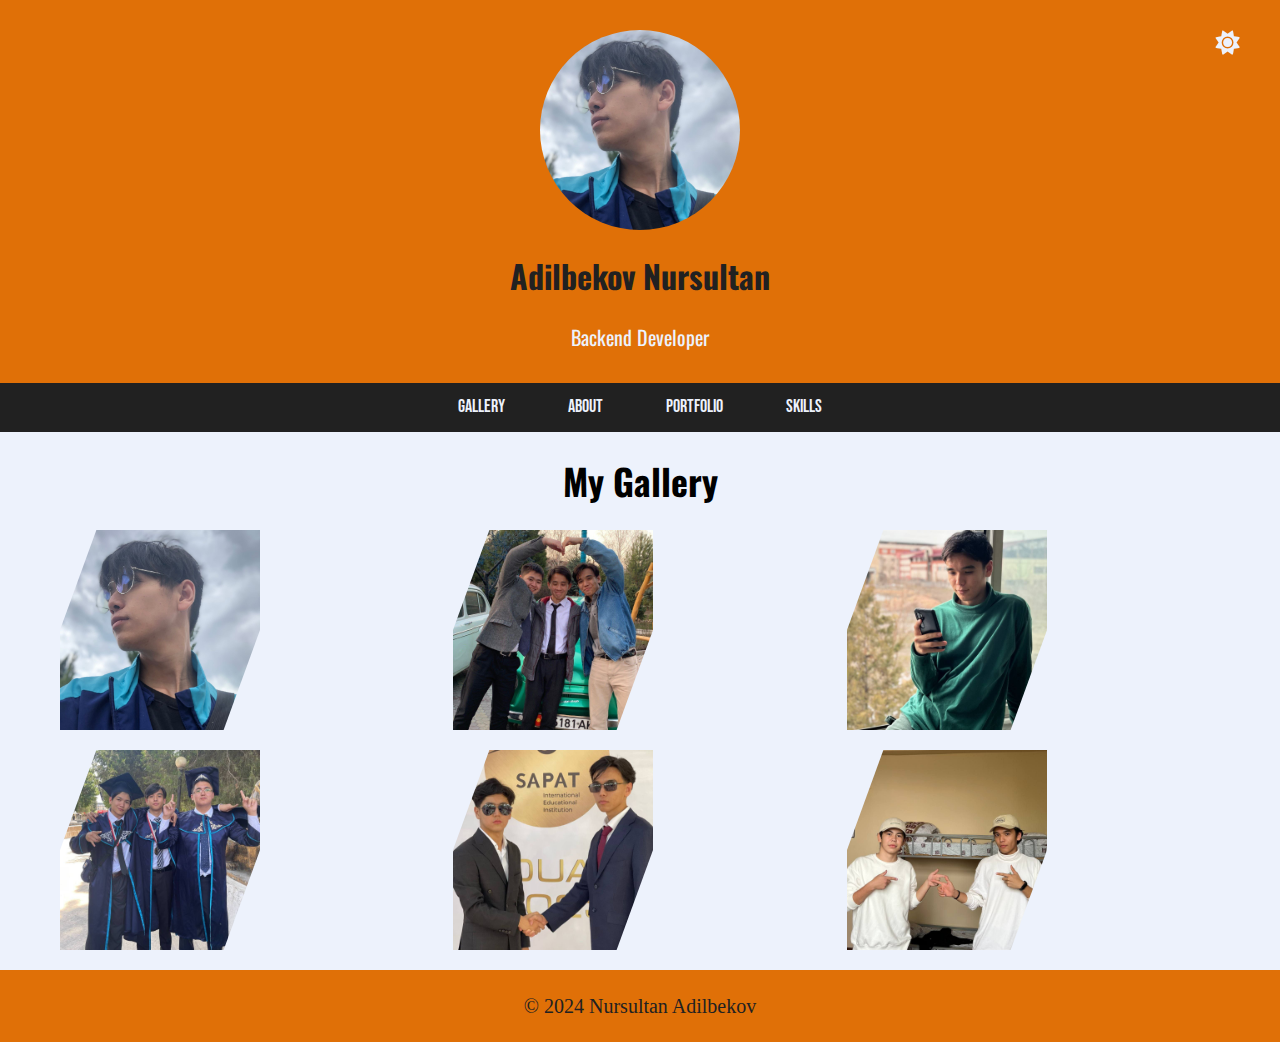
<file: index.html>
<!DOCTYPE html>
<html lang="en">

  <head>
  <meta charset="UTF-8">
  <meta name="viewport" content="width=device-width, initial-scale=1.0">
  <!-- Text Fonts -->
  <link rel="preconnect" href="https://fonts.googleapis.com">
  <link rel="preconnect" href="https://fonts.gstatic.com" crossorigin>
  <link href="https://fonts.googleapis.com/css2?family=Bebas+Neue&family=DM+Serif+Display:ital@0;1&family=Oswald:wght@200..700&family=Roboto:wght@400;700&display=swap" rel="stylesheet">
  <!-- Font Awesome for icons-->
  <link rel="stylesheet" href="https://cdnjs.cloudflare.com/ajax/libs/font-awesome/6.0.0-beta3/css/all.min.css">

  <!-- CSS -->
  <link rel="stylesheet" href="styles.css">

  <title>Nursultan Adilbekov - Backend Developer</title>
</head>

<body>
  <!-- JS -->
  <script src="java.js"></script>
    <header>
      <img src="img/me1.jpeg" alt="Profile Picture" class="profile-img">
      <h1 class="glorious-text">Adilbekov Nursultan</h1>
      <p class="glorious-text">Backend Developer</p>
    </header>
    <!-- Menu bar -->
    <nav>
      <ul>
        <!-- Nightmode button -->
        <button id="theme-toggle" onclick="toggleNightMode()">
        <i id="theme-icon" class="fas fa-sun"></i> <!-- Default moon icon -->
        </button>          
          <li><a href="./index.html">Gallery</a></li>
          <li><a href="./about.html">About</a></li>
          <li><a href="./portfolio.html">Portfolio</a></li>
          <li><a href="./skills.html">Skills</a></li>
        </ul>
    </nav>
    <!-- My Gallery -->
    <div class="container">
      <h2 class="glorious-text" >My Gallery</h2>
      <div class="gallery">
        <div class="image"><img src="img/me1.jpeg" alt="Image 1"></div>
        <div class="image"><img src="img/me2.jpeg" alt="Image 2"></div>
        <div class="image"><img src="img/me3.jpeg" alt="Image 3"></div>
        <div class="image"><img src="img/me4.jpeg" alt="Image 4"></div>
        <div class="image"><img src="img/me5.jpeg" alt="Image 5"></div>
        <div class="image"><img src="img/me6.jpeg" alt="Image 6"></div>
      </div>
  </div>

    <footer>
        <p>&copy; 2024 Nursultan Adilbekov</p>
    </footer>
</body>

</html>
</file>
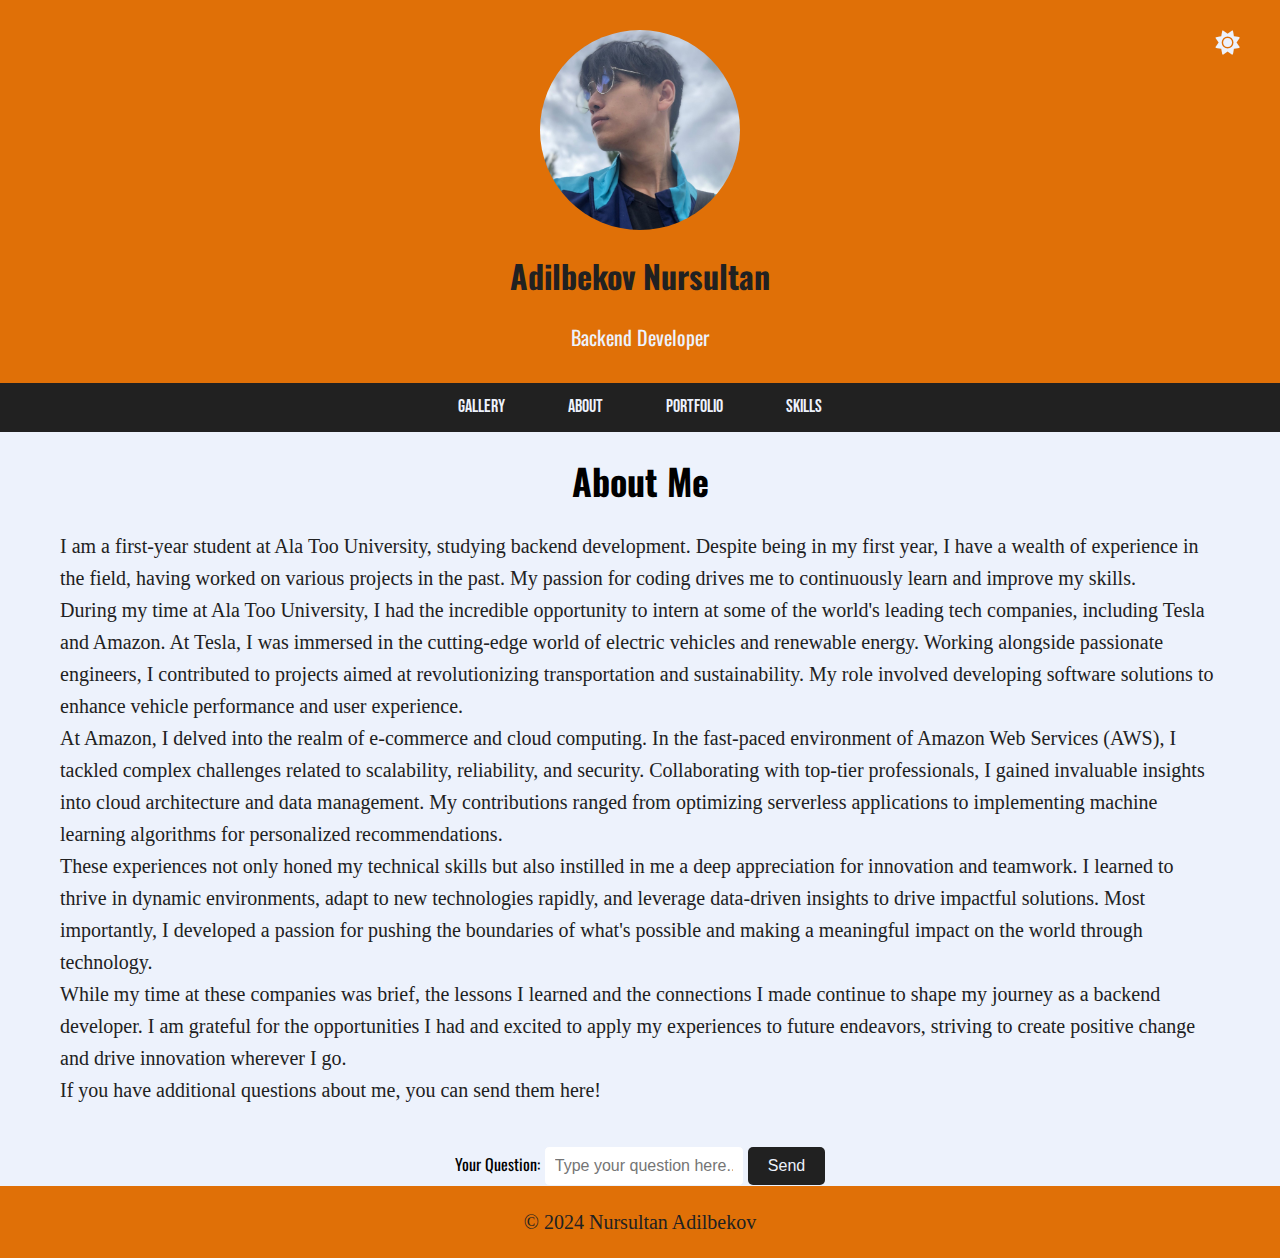
<file: about.html>
<!DOCTYPE html>
<html lang="en">
<head>
    <!-- Text Fonts -->
    <link rel="preconnect" href="https://fonts.googleapis.com">
    <link rel="preconnect" href="https://fonts.gstatic.com" crossorigin>
    <link href="https://fonts.googleapis.com/css2?family=Bebas+Neue&family=DM+Serif+Display:ital@0;1&family=Oswald:wght@200..700&display=swap" rel="stylesheet">
    <meta charset="UTF-8">
    <!-- Font Awesome for icons-->
    <link rel="stylesheet" href="https://cdnjs.cloudflare.com/ajax/libs/font-awesome/6.0.0-beta3/css/all.min.css">
    <meta name="viewport" content="width=device-width, initial-scale=1.0">
    <meta name="description" content="Portfolio of Nursultan Adilbekov, a Backend Developer and student at Ala Too University.">
    <!-- CSS -->
    <link rel="stylesheet" href="styles.css">

    <title>Nursultan Adilbekov - Backend Developer</title>
</head>
<body>
    <!-- JS -->
    <script src="java.js"></script>

    <header>
        <img src="img/me1.jpeg" alt="Profile Picture of Nursultan Adilbekov" class="profile-img">
        <h1 class="glorious-text">Adilbekov Nursultan</h1>
        <p class="glorious-text">Backend Developer</p>
    </header>
    <!-- Menu bar -->
    <nav>
        <ul>
            <!-- Nightmode button -->
            <button id="theme-toggle" onclick="toggleNightMode()">
                <i id="theme-icon" class="fas fa-sun"></i>
              </button>            
            <li><a href="./index.html">Gallery</a></li>
            <li><a href="./about.html">About</a></li>
            <li><a href="./portfolio.html">Portfolio</a></li>
            <li><a href="./skills.html">Skills</a></li>
        </ul>
    </nav>

    <div class="container">
        <!--Github user information-->
        <div class="user-info" id="user-info">
            <div id="user-data"></div>
        </div>

        <div class="repo-info" id="about">
            <h2 class="glorious-text">About Me</h2>
            <p>I am a first-year student at Ala Too University, studying backend development. Despite being in my first year, I have a wealth of experience in the field, having worked on various projects in the past. My passion for coding drives me to continuously learn and improve my skills.</p>
            <p>During my time at Ala Too University, I had the incredible opportunity to intern at some of the world's leading tech companies, including Tesla and Amazon. At Tesla, I was immersed in the cutting-edge world of electric vehicles and renewable energy. Working alongside passionate engineers, I contributed to projects aimed at revolutionizing transportation and sustainability. My role involved developing software solutions to enhance vehicle performance and user experience.</p>
            <p>At Amazon, I delved into the realm of e-commerce and cloud computing. In the fast-paced environment of Amazon Web Services (AWS), I tackled complex challenges related to scalability, reliability, and security. Collaborating with top-tier professionals, I gained invaluable insights into cloud architecture and data management. My contributions ranged from optimizing serverless applications to implementing machine learning algorithms for personalized recommendations.</p>
            <p>These experiences not only honed my technical skills but also instilled in me a deep appreciation for innovation and teamwork. I learned to thrive in dynamic environments, adapt to new technologies rapidly, and leverage data-driven insights to drive impactful solutions. Most importantly, I developed a passion for pushing the boundaries of what's possible and making a meaningful impact on the world through technology.</p>
            <p>While my time at these companies was brief, the lessons I learned and the connections I made continue to shape my journey as a backend developer. I am grateful for the opportunities I had and excited to apply my experiences to future endeavors, striving to create positive change and drive innovation wherever I go.</p>
            <p>If you have additional questions about me, you can send them here!</p>
        </div>
        
    </div>

    <section>
        <!-- Taskbar for questions -->
        <form action="" onsubmit="handleSubmit(event)">
            <label for="question">Your Question:</label>
            <input type="text" id="question" placeholder="Type your question here..." required>
            <button type="submit">Send</button>
        </form>
    </section>
    
    <footer>
        <p>&copy; 2024 Nursultan Adilbekov</p>
    </footer>
</body>
</html>
</file>
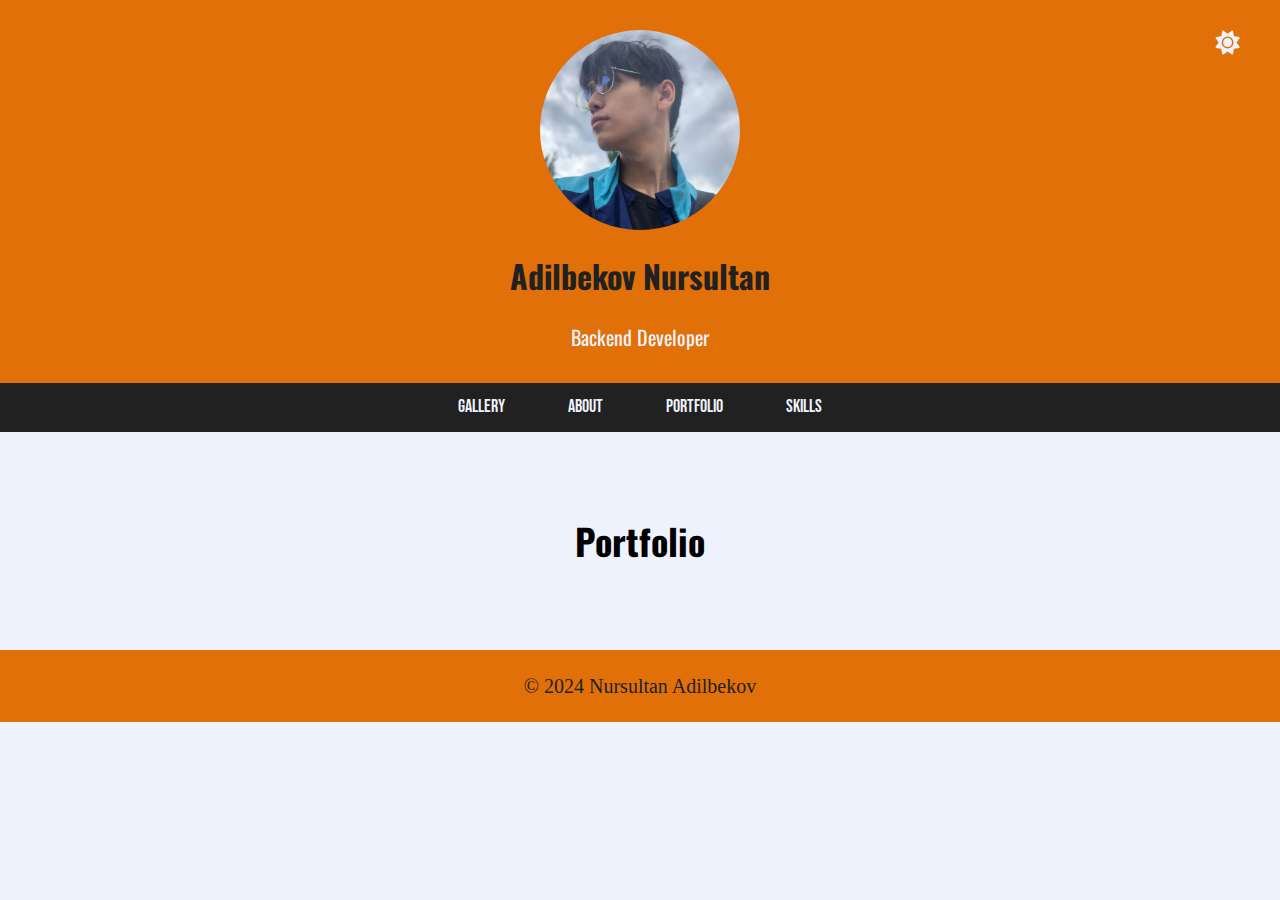
<file: portfolio.html>
<!DOCTYPE html>
<html lang="en">
<head>
    <!-- Menu bar -->
    <link rel="preconnect" href="https://fonts.googleapis.com">
    <link rel="preconnect" href="https://fonts.gstatic.com" crossorigin>
    <link href="https://fonts.googleapis.com/css2?family=Bebas+Neue&family=DM+Serif+Display:ital@0;1&family=Oswald:wght@200..700&display=swap" rel="stylesheet">
    <link rel="preconnect" href="https://fonts.googleapis.com">
    <link rel="preconnect" href="https://fonts.gstatic.com" crossorigin>
    <link href="https://fonts.googleapis.com/css2?family=Bebas+Neue&family=Oswald:wght@200..700&display=swap" rel="stylesheet">
    <link rel="preconnect" href="https://fonts.googleapis.com">
    <link rel="preconnect" href="https://fonts.gstatic.com" crossorigin>
    <link href="https://fonts.googleapis.com/css2?family=Oswald:wght@200..700&display=swap" rel="stylesheet">
    <link rel="preconnect" href="https://fonts.googleapis.com">
    <link rel="preconnect" href="https://fonts.gstatic.com" crossorigin>
    <link href="https://fonts.googleapis.com/css2?family=Oswald:wght@200..700&display=swap" rel="stylesheet">
    <!-- Font Awesome for icons -->
    <link rel="stylesheet" href="https://cdnjs.cloudflare.com/ajax/libs/font-awesome/6.0.0-beta3/css/all.min.css">
    <meta charset="UTF-8">
    <meta name="viewport" content="width=device-width, initial-scale=1.0">
    <!-- CSS -->
    <link rel="stylesheet" href="styles.css">
    <title>Nursultan Adilbekov - Backend Developer</title>
</head>
<body>
  <!-- JS -->
  <script src="java.js"></script>
  <header>
      <img src="img/me1.jpeg" alt="Profile Picture" class="profile-img">
        <h1 class="glorious-text">Adilbekov Nursultan</h1>
        <p class="glorious-text">Backend Developer</p>
      </header>
      <!-- Menu bar -->
      <nav>
        <ul>
           <!-- Nightmode button -->
          <button id="theme-toggle" onclick="toggleNightMode()">
            <i id="theme-icon" class="fas fa-sun"></i>
          </button>        
            <li><a href="./index.html">Gallery</a></li>
            <li><a href="./about.html">About</a></li>
            <li><a href="./portfolio.html">Portfolio</a></li>
            <li><a href="./skills.html">Skills</a></li>
          </ul>
      </nav>
       <!-- Section of Reposotories from github through api -->
      <section id="portfolio" class="section">
        <h2 class="glorious-text">Portfolio</h2>
        <div class="portfolio-items">
        </div>
      </section>
      <footer>
        <p>&copy; 2024 Nursultan Adilbekov</p>
      </footer>
</body>
</html>
</file>
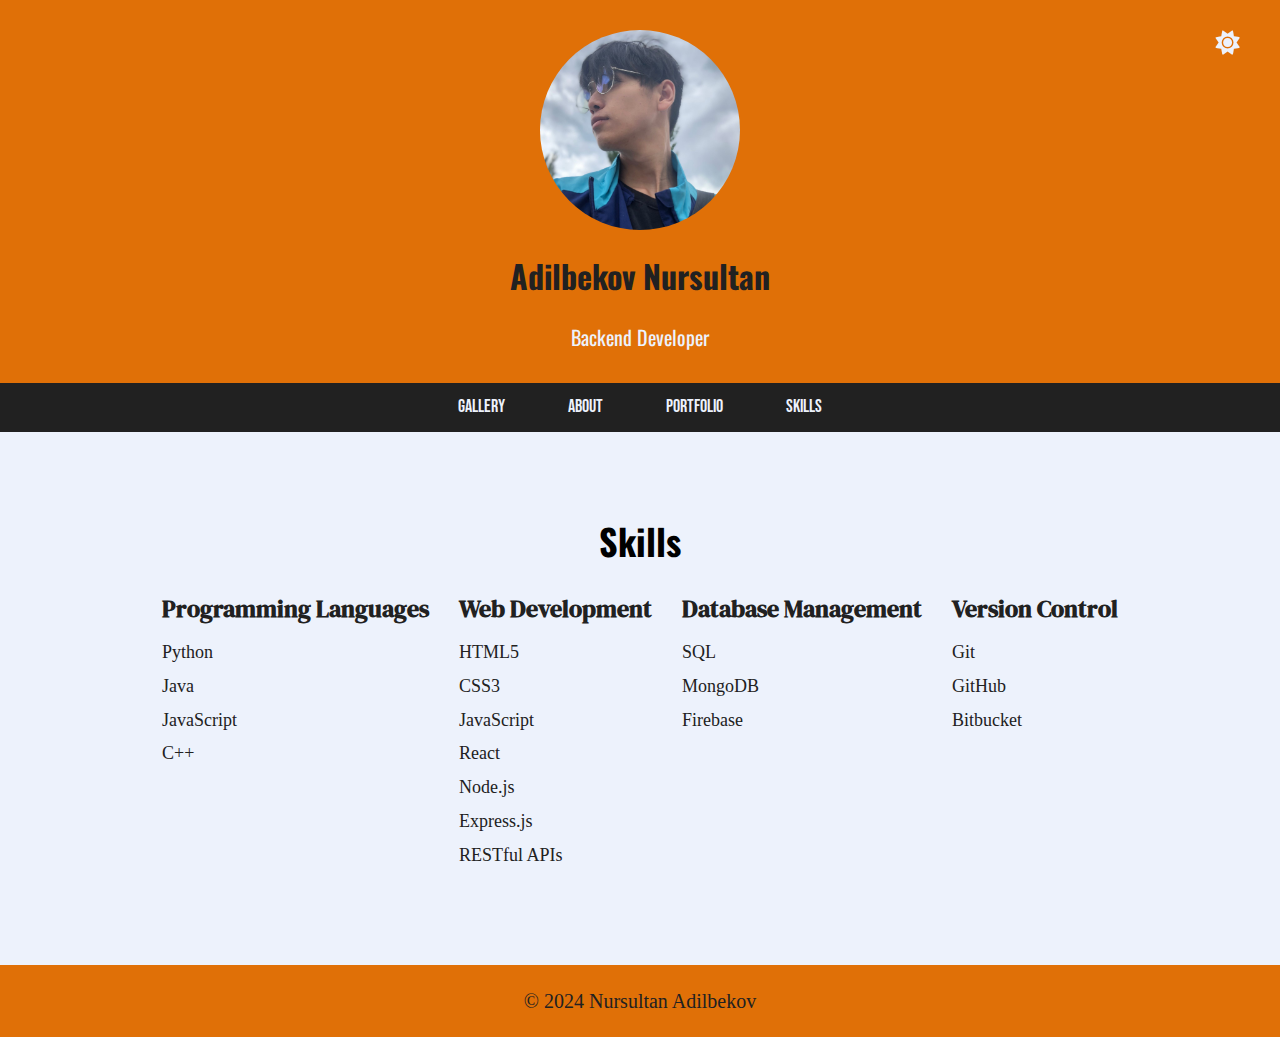
<file: skills.html>
<!DOCTYPE html>
<html lang="en">
<head>
     <!-- Text Font -->
    <link rel="preconnect" href="https://fonts.googleapis.com">
    <link rel="preconnect" href="https://fonts.gstatic.com" crossorigin>
    <link href="https://fonts.googleapis.com/css2?family=Bebas+Neue&family=DM+Serif+Display:ital@0;1&family=Oswald:wght@200..700&display=swap" rel="stylesheet">
    <link rel="preconnect" href="https://fonts.googleapis.com">
    <link rel="preconnect" href="https://fonts.gstatic.com" crossorigin>
    <link href="https://fonts.googleapis.com/css2?family=Bebas+Neue&family=Oswald:wght@200..700&display=swap" rel="stylesheet">
    <link rel="preconnect" href="https://fonts.googleapis.com">
    <link rel="preconnect" href="https://fonts.gstatic.com" crossorigin>
    <link href="https://fonts.googleapis.com/css2?family=Oswald:wght@200..700&display=swap" rel="stylesheet">
    <link rel="preconnect" href="https://fonts.googleapis.com">
    <link rel="preconnect" href="https://fonts.gstatic.com" crossorigin>
    <link href="https://fonts.googleapis.com/css2?family=Oswald:wght@200..700&display=swap" rel="stylesheet">
    <!-- Awesome Font for icons -->
    <link rel="stylesheet" href="https://cdnjs.cloudflare.com/ajax/libs/font-awesome/6.0.0-beta3/css/all.min.css">
    <meta charset="UTF-8">
    <meta name="viewport" content="width=device-width, initial-scale=1.0">
    <!-- CSS -->
    <link rel="stylesheet" href="styles.css">
    <title>Nursultan Adilbekov - Backend Developer</title>
</head>
<body>
     <!-- JS -->
    <script src="java.js"></script>
    <header>
        <img src="img/me1.jpeg" alt="Profile Picture" class="profile-img">
        <h1 class="glorious-text">Adilbekov Nursultan</h1>
        <p class="glorious-text">Backend Developer</p>
      </header>
      <!-- Menu bar -->
      <nav>
        <ul>
             <!-- Nightmode button -->
            <button id="theme-toggle" onclick="toggleNightMode()">
                <i id="theme-icon" class="fas fa-sun"></i>
              </button>  
            <li><a href="./index.html">Gallery</a></li>
            <li><a href="./about.html">About</a></li>
            <li><a href="./portfolio.html">Portfolio</a></li>
            <li><a href="./skills.html">Skills</a></li>
          </ul>
      </nav>
       <!-- Section Skills -->
      <section id="skills" class="section">
        <h2 class="glorious-text">Skills</h2>
        <div class="skills-list">
            <div class="skill">
                <h3>Programming Languages</h3>
                <ul>
                    <li>Python</li>
                    <li>Java</li>
                    <li>JavaScript</li>
                    <li>C++</li>
                </ul>
            </div>
            <div class="skill">
                <h3>Web Development</h3>
                <ul>
                    <li>HTML5</li>
                    <li>CSS3</li>
                    <li>JavaScript</li>
                    <li>React</li>
                    <li>Node.js</li>
                    <li>Express.js</li>
                    <li>RESTful APIs</li>
                </ul>
            </div>
            <div class="skill">
                <h3>Database Management</h3>
                <ul>
                    <li>SQL</li>
                    <li>MongoDB</li>
                    <li>Firebase</li>
                </ul>
            </div>
            <div class="skill">
                <h3>Version Control</h3>
                <ul>
                    <li>Git</li>
                    <li>GitHub</li>
                    <li>Bitbucket</li>
                </ul>
            </div>
        </div>
    </section>
      <footer>
        <p>&copy; 2024 Nursultan Adilbekov</p>
      </footer>
</body>
</html>
</file>
<file: styles.css>
* {
  box-sizing: border-box;
  margin: 0;
  padding: 0;
}

body {
  font-family: "Oswald", sans-serif;
  background-color: var(--primary-color);
  color: var(--sceondary-color);
  line-height: 1.6;
  overflow-x: hidden;
}

.avatar {
  width: 200px;
  height: 200px;
  border-radius: 50%;
  margin-bottom: 20px;
  box-shadow: 0 4px 8px rgba(0, 0, 0, 0.2);
  transition: transform 0.3s ease, box-shadow 0.3s ease;
}

.avatar:hover {
  transform: scale(1.05);
  box-shadow: 0 8px 16px rgba(0, 0, 0, 0.4);
}


a {
  text-decoration: none;
  color: var(--secondary-color);
  transition: color 0.3s ease;
}

a:hover {
  color:  var(--lightorange-color);
}

h1, h2, h3 {
  font-family: "DM Serif Display", serif;
  margin-bottom: 20px;
  font-weight: 700;
}

.container {
  max-width: 1200px;
  margin: 0 auto;
  padding: 20px;
}

header {
  background-color:  var(--lightorange-color);
  color: var(--secondary-color);
  padding: 30px 0;
  text-align: center;
}

header p{
  color: var(--primary-color);
}

nav {
  font-family: "Bebas Neue", sans-serif;
  background-color: var(--secondary-color);
  padding: 10px 0;
  text-align: center;
}

nav ul {
  list-style-type: none;
}

nav ul li {
  display: inline-block;
  margin: 0 10px;
}

nav ul li a {
  color: var(--primary-color);
  font-size: 18px;
  padding: 10px 20px;
  border-radius: 5px;
}

.section {
  padding: 60px 0;
  text-align: center;
}

h2 {
  color: var(--link-color);
  font-size: 36px;
  text-align: center;
}

.user-info{
  font-size: 20px;
  font-family: "Oregano", cursive;
}

.glorious-text{
  font-family: "Oswald", sans-serif;
}

p{
  font-family: "Oregano", cursive;
  font-size: 20px;
  color: var(--secondary-color);
}

.section p {
  font-size: 18px;
  margin-bottom: 30px;
  font-family: "Oregano", cursive;
  color: var(--secondary-color);
}

.portfolio-items {
  display: grid;
  grid-template-columns: repeat(auto-fit, minmax(250px, 1fr));
  gap: 20px;
}

.portfolio-item {
  background-color: var(--primary-color);
  padding: 20px;
  border-radius: 5px;
  box-shadow: 0 2px 4px rgba(0, 0, 0, 0.1);
  transition: transform 0.3s ease;
}

.portfolio-item:hover {
  transform: translateY(-5px);
}

.portfolio-item h3 {
  margin-bottom: 10px;
  font-size: 24px;
}

.portfolio-item p {
  font-family: "Oswald", sans-serif;
  font-size: 16px;
}

footer {
  background-color: var(--lightorange-color);
  color: var(--primary-color);
  padding: 20px 0;
  text-align: center;
}

.profile-img {
  border-radius: 50%;
  width: 200px;
  height: 200px;
  margin: 0 auto;
  display: block;
  margin-bottom: 20px;
}

.skills-list {
  display: grid;
  grid-template-columns: repeat(auto-fit, minmax(200px, 1fr));
  gap: 30px;
}

.skill {
  text-align: left;
}

.skill ul {
  list-style: none;
  padding: 0;
}

.skill h3 {
  margin-bottom: 10px;
}

.skill li {
  margin-bottom: 5px;
}
.gallery {
  display: grid;
  grid-template-columns: repeat(3, 1fr);
  gap: 20px;
}

.image {
  position: relative;
  overflow: hidden;
  width: 200px;
  height: 200px;
  transform: skew(-20deg);
  transition: transform 0.3s ease;
}

.image img {
  width: 100%;
  height: 100%;
  display: block;
  object-fit: cover;
  transform: skew(20deg);
  transition: transform 0.3s ease;
}

.image:hover {
  transform: skew(-20deg) scale(1.1);
}

.image::before {
  position: absolute;
  top: -50%;
  left: -50%;
  width: 200%;
  height: 200%;
  background: rgba(0, 0, 0, 0.5);
  opacity: 0;
  transition: opacity 0.3s ease;
}

.image:hover::before {
  opacity: 1;
}

.image::after {
  position: absolute;
  top: 50%;
  left: 50%;
  transform: translate(-50%, -50%) skew(20deg);
  color: var(--primary-color);
  font-size: 16px;
  font-weight: bold;
  opacity: 0;
  transition: opacity 0.3s ease;
}

.image:hover::after {
  opacity: 1;
}

.portfolio-item img {
  width: 100%;
  height: auto;
  display: block;
  border-radius: 10px;
  box-shadow: 0 0 10px rgba(0, 0, 0, 0.1);
  transition: transform 0.3s ease;
}

.portfolio-item img:hover {
  transform: scale(1.1);
}

.portfolio-item {
  text-align: center;
}

.portfolio-item img {
  max-width: 100%;
  height: auto;
  display: block;
  border-radius: 10px;
  margin: 0 auto 10px;
}

.portfolio-item h3 {
  margin-bottom: 5px;
}

.portfolio-item p {
  margin-bottom: 10px;
}

.portfolio-item button {
  background-color: var(--secondary-color);
  color: var(--primary-color);
  padding: 10px 20px;
  border: none;
  border-radius: 5px;
  cursor: pointer;
  transition: background-color 0.3s;
}

.portfolio-item button:hover {
  background-color:  var(--lightorange-color);
}

section {
  margin-top: 20px;
  text-align: center;
}

input[type="text"] {
  padding: 10px;
  width: 200px;
  border: 1px solid var(--primary-color);
  border-radius: 5px;
  font-size: 16px;
}

button{
  padding: 10px 20px;
  background-color: var(--secondary-color);
  color: var(--primary-color);
  border: none;
  border-radius: 5px;
  cursor: pointer;
  font-size: 16px;
}
button:hover {
  background-color: var(--lightorange-color);
}
#skills {
  text-align: center;
  margin-top: 20px;
}
.skill {
  margin-bottom: 30px;
}

.skill h3 {
  color: var(--sceondary-color);
  font-size: 24px;
  margin-bottom: 10px;
}

.skill ul {
  list-style-type: none;
  padding: 0;
}

.skill ul li {
  font-family: "Oregano", cursive;
  font-size: 18px;
  margin-bottom: 5px;
}

.skills-list {
  display: flex;
  justify-content: center;
  flex-wrap: wrap;
}

@media (max-width: 768px) {
  .skill {
    width: 50%;
  }
}

#contact {
  text-align: center;
  margin-top: 20px;
}

.contact-info {
  max-width: 600px;
  margin: 0 auto;
}

.contact-info p {
  font-size: 18px;
  margin-bottom: 15px;
}

.social-links {
  list-style-type: none;
  padding: 0;
}

.social-links li {
  display: inline-block;
  margin-right: 10px;
}

.social-links li a {
  text-decoration: none;
  color: var(--sceondary-color);
  font-size: 16px;
  transition: color 0.3s;
}

.social-links li a:hover {
  color: var(--lightorange-color);
}

#user-data{
  text-align: center;
}

.portfolio-item {
  padding: 20px;
  border: 1px solid var(--primary-color);
  border-radius: 10px;
  background-color: var(--primary-color);
  margin-top: 20px;
}

.portfolio-item h3 {
  font-size: 22px;
  color: var(--secondary-color);
}

.portfolio-item p {
  font-size: 16px;
  color: var(--secondary-color);
}

.portfolio-item button {
  padding: 10px 20px;
  background-color: var(--link-color);
  color: var(--primary-color);
  border: none;
  border-radius: 5px;
  cursor: pointer;
}

.portfolio-item button a {
  color: var(--primary-color);
  text-decoration: none;
}

#icon{
  width: 30px;
  cursor: pointer;
}

.social-links{
  color: var(--link-color);
}

.skills-list{
  color: var(--secondary-color);
}

/* Nightmode */

:root{
  --primary-color: #edf2fc;
  --secondary-color: #212121;
  --lightorange-color: rgb(224, 112, 7);
  --orange-color: rgb(144, 76, 13);
  --link-color:black;
  --changed-link:aqua;
}

.dark-theme{
  --primary-color: #212121;
  --secondary-color: #edf2fc;
  --lightorange-color: rgb(144, 76, 13);
  --orange-color: rgb(224, 112, 7);
  --link-color:aqua;
  --changed-link:rgb(226, 216, 216);
}
#theme-toggle {
  background: none;
  border: none;
  font-size: 24px;
  cursor: pointer;
  color: var(--primary-color);
  position: fixed;
  top: 20px;
  right: 20px;
}

#theme-toggle i {
  transition: color 0.3s ease;
}
</file>
